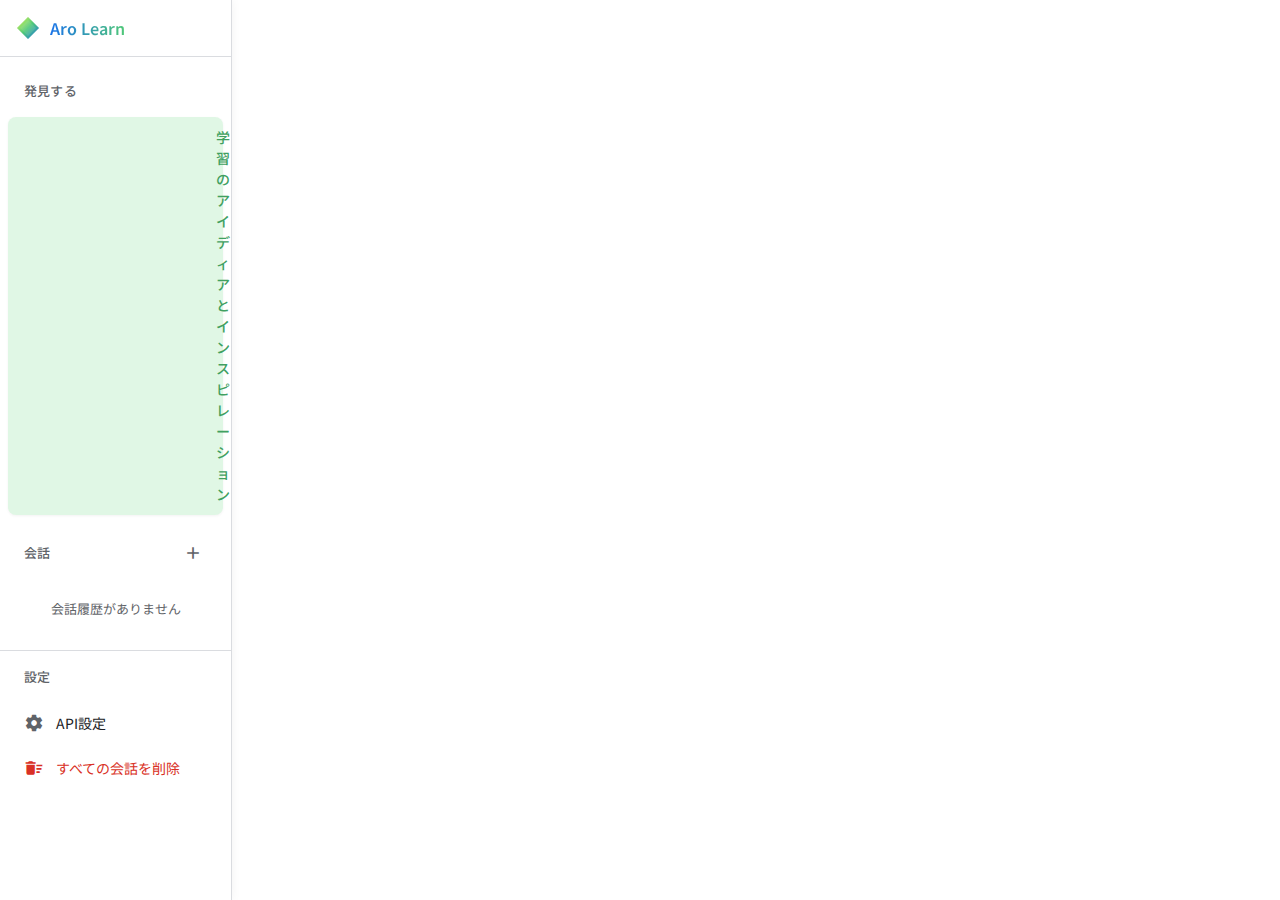
<file: 開発中（現在保留）/Aro Learn/index.html>
<!DOCTYPE html>
<html lang="ja">
<head>
    <meta charset="UTF-8">
    <meta name="viewport" content="width=device-width, initial-scale=1.0">
    <meta name="description" content="Aro Learn - AI学習支援プラットフォーム">
    <title>Aro Learn - AI教育支援プラットフォーム</title>
    <link rel="stylesheet" href="styles/main.css">
    <link href="https://fonts.googleapis.com/css2?family=Noto+Sans+JP:wght@400;500;700&display=swap" rel="stylesheet">
    <link rel="stylesheet" href="https://fonts.googleapis.com/icon?family=Material+Icons">
    <link rel="icon" type="image/svg+xml" href="images/favicon.svg">
    <!-- ES Module対応 -->
    <script type="module" src="js/main.js"></script>
</head>
<body class="loaded">
    <div class="app-container">
        <!-- サイドバー -->
        <aside class="sidebar" aria-label="サイドナビゲーション">
            <div class="logo-container">
                <a href="/" class="logo" aria-label="Aro Learn ホーム">
                    <img src="images/aro-learn-logo.svg" alt="Aro Learn" class="logo-icon" width="24" height="24">
                    <span class="logo-text">Aro Learn</span>
                </a>
            </div>
            <nav class="nav-menu">
                <div class="nav-section">
                    <h3 class="nav-title">
                        <span>発見する</span>
                    </h3>
                    <div class="nav-item active" tabindex="0" role="button">
                        <span class="material-icons">lightbulb</span>
                        <span>学習のアイディアとインスピレーション</span>
                    </div>
                </div>
                <div class="nav-section">
                    <h3 class="nav-title">
                        <span>会話</span>
                        <button class="new-chat-btn" aria-label="新しい会話" title="新しい会話">
                            <span class="material-icons">add</span>
                        </button>
                    </h3>
                    <!-- 会話履歴リスト -->
                    <div class="conversation-list" id="conversation-list">
                        <!-- ここに会話リストが表示されます -->
                        <div class="empty-conversation-state">
                            <span>会話履歴がありません</span>
                        </div>
                    </div>
                </div>
                <div class="nav-section settings-section">
                    <h3 class="nav-title">
                        <span>設定</span>
                    </h3>
                    <div class="nav-item" id="api-key-settings" tabindex="0" role="button">
                        <span class="material-icons">settings</span>
                        <span>API設定</span>
                    </div>
                    <div class="nav-item" id="clear-conversations" tabindex="0" role="button">
                        <span class="material-icons">delete_sweep</span>
                        <span>すべての会話を削除</span>
                    </div>
                </div>
            </nav>
        </aside>

        <!-- 会話メニューのコンテキストメニュー -->
        <div class="context-menu" id="conversation-context-menu">
            <div class="context-menu-item" id="rename-conversation">
                <span class="material-icons">edit</span>
                <span>会話名を変更</span>
            </div>
            <div class="context-menu-item delete-item" id="delete-conversation">
                <span class="material-icons">delete</span>
                <span>会話を削除</span>
            </div>
        </div>

        <!-- 会話名変更モーダル -->
        <div id="rename-modal" class="modal">
            <div class="modal-content">
                <div class="modal-header">
                    <h2>会話名の変更</h2>
                    <button class="close-modal" aria-label="閉じる">&times;</button>
                </div>
                <div class="modal-body">
                    <div class="form-group">
                        <label for="conversation-title-input">会話名</label>
                        <input type="text" id="conversation-title-input" placeholder="会話名を入力">
                    </div>
                    <div class="modal-actions">
                        <button id="save-conversation-title" class="btn primary">
                            <span class="material-icons">save</span>
                            <span>保存</span>
                        </button>
                        <button class="btn secondary close-modal">
                            <span>キャンセル</span>
                        </button>
                    </div>
                </div>
            </div>
        </div>

        <!-- メインコンテンツ -->
        <main class="main-content" aria-label="メインコンテンツ">
            <header class="main-header">
                <h1>こんにちは。今日は何を学びますか？</h1>
            </header>
            
            <div class="learning-cards">
                <div class="card" tabindex="0" role="button" aria-label="誕生日カードの書き方を教えてもらう">
                    <div class="card-image">
                        <img src="assets/writing.jpg" alt="誕生日カードを書く手" loading="lazy">
                    </div>
                    <div class="card-title">
                        誕生日カードの書き方を教えてもらう
                    </div>
                </div>

                <div class="card" tabindex="0" role="button" aria-label="あなたが気に入る新しい本を見つける">
                    <div class="card-image">
                        <img src="assets/books.jpg" alt="本棚の本" loading="lazy">
                    </div>
                    <div class="card-title">
                        あなたが気に入る新しい本を見つける
                    </div>
                </div>

                <div class="card" tabindex="0" role="button" aria-label="体幹を鍛える">
                    <div class="card-image">
                        <img src="assets/exercise.jpg" alt="運動の様子" loading="lazy">
                    </div>
                    <div class="card-title">
                        体幹を鍛える
                    </div>
                </div>
            </div>
            
            <!-- チャットメッセージが表示される領域 -->
            <div class="chat-messages"></div>
            
            <div class="chat-section">
                <div class="chat-status">
                    Aro Learn は間違る可能性があります。
                </div>
                <form class="message-input" action="#" method="post">
                    <input type="text" placeholder="Aro Learn へメッセージを送る" aria-label="メッセージを入力">
                    <div class="input-actions">
                        <button type="button" class="plus-button" aria-label="ファイルを添付">
                            <span class="material-icons" aria-hidden="true">add</span>
                        </button>
                        <button type="button" class="voice-button" aria-label="音声入力">
                            <span class="material-icons" aria-hidden="true">mic</span>
                        </button>
                    </div>
                </form>
            </div>
            
            <!-- API Key設定モーダル -->
            <div id="api-key-modal" class="modal">
                <div class="modal-content">
                    <div class="modal-header">
                        <h2><span class="material-icons">settings</span> AI モデル設定</h2>
                        <button class="close-modal" aria-label="閉じる">&times;</button>
                    </div>
                    <div class="modal-body">
                        <p>現在使用中のモデル: <span id="current-model-display">Gemini 2.0 Flash</span></p>
                        
                        <div class="form-group">
                            <label for="model-selector">使用するモデルを選択</label>
                            <select id="model-selector" class="form-control">
                                <!-- JSで動的にモデルリストが追加されます -->
                            </select>
                        </div>
                        
                        <div class="form-group">
                            <label for="gemini-api-key-input">Gemini API Key</label>
                            <input type="password" id="gemini-api-key-input" placeholder="Gemini API Keyを入力" autocomplete="off">
                            <small>Geminiモデルを使用する場合に必要です</small>
                        </div>
                        
                        <div class="form-group">
                            <label for="openrouter-api-key-input">OpenRouter API Key</label>
                            <input type="password" id="openrouter-api-key-input" placeholder="OpenRouter API Keyを入力" autocomplete="off">
                            <small>OpenRouterモデルを使用する場合に必要です</small>
                        </div>
                        
                        <div class="modal-actions">
                            <button id="save-api-key" class="btn primary">
                                <span class="material-icons">save</span>
                                <span>保存して適用</span>
                            </button>
                            <button class="btn secondary close-modal">
                                <span>キャンセル</span>
                            </button>
                        </div>
                    </div>
                </div>
            </div>

            <!-- 会話削除確認ダイアログ -->
            <div id="clear-confirmation" class="confirmation-dialog">
                <div class="confirmation-content">
                    <div class="confirmation-header">
                        <span class="material-icons">warning</span>
                        会話履歴の削除
                    </div>
                    <div class="confirmation-message">
                        すべての会話履歴を削除します。この操作は元に戻せません。本当に削除しますか？
                    </div>
                    <div class="confirmation-buttons">
                        <button class="btn secondary close-confirmation">キャンセル</button>
                        <button id="confirm-clear" class="danger-btn">
                            <span class="material-icons">delete_forever</span>
                            すべて削除
                        </button>
                    </div>
                </div>
            </div>
        </main>
    </div>
</body>
</html>
</file>
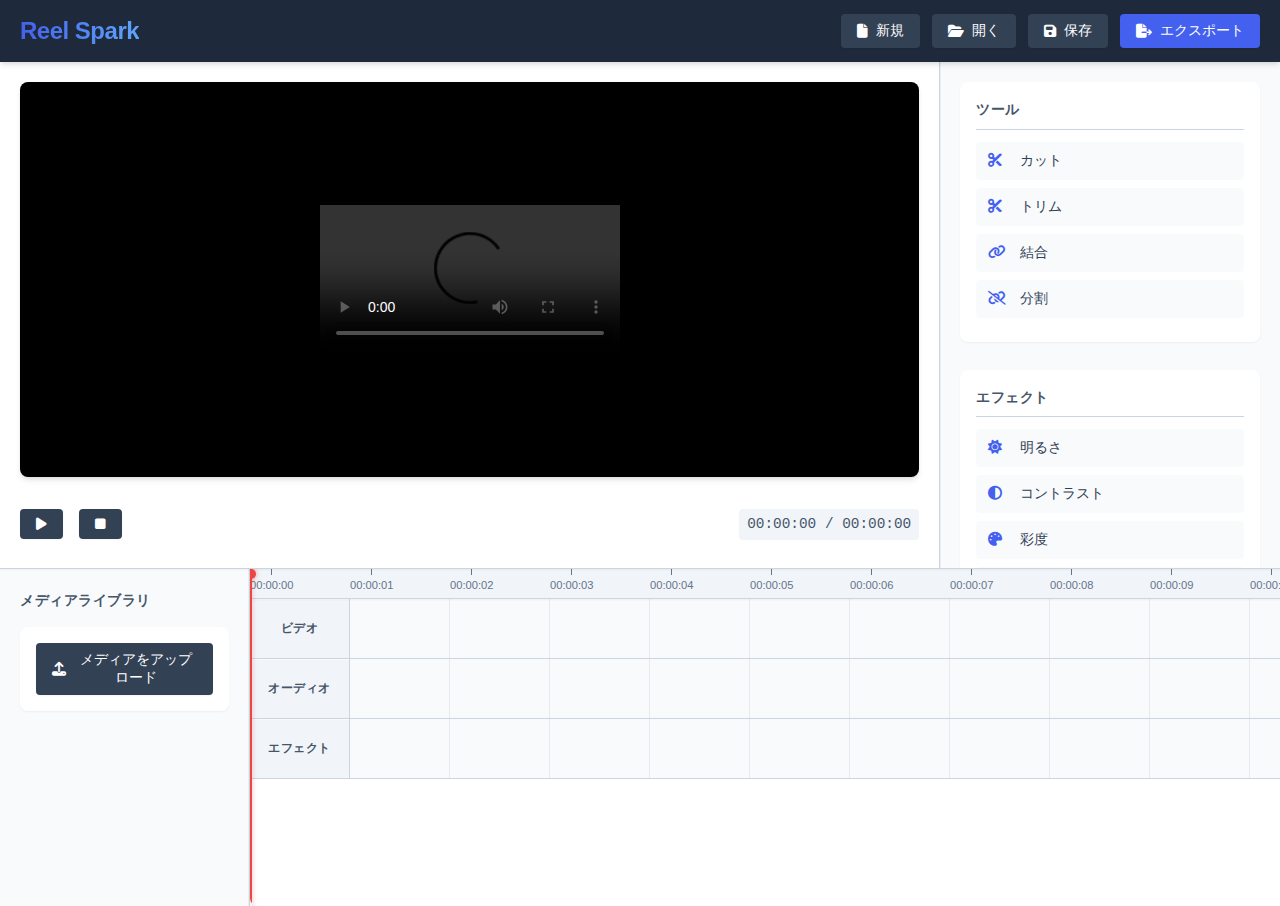
<file: 開発中（現在保留）/Reel Spark/index.html>
<!DOCTYPE html>
<html lang="ja">
<head>
    <meta charset="UTF-8">
    <meta name="viewport" content="width=device-width, initial-scale=1.0">
    <title>Reel Spark - 動画編集ソフト</title>
    <link rel="stylesheet" href="css/styles.css">
    <link rel="stylesheet" href="https://cdnjs.cloudflare.com/ajax/libs/font-awesome/6.4.0/css/all.min.css">
</head>
<body>
    <header>
        <div class="logo">
            <h1>Reel Spark</h1>
        </div>
        <div class="controls">
            <button id="newProject" class="btn"><i class="fas fa-file"></i> 新規</button>
            <button id="openProject" class="btn"><i class="fas fa-folder-open"></i> 開く</button>
            <button id="saveProject" class="btn"><i class="fas fa-save"></i> 保存</button>
            <button id="exportVideo" class="btn primary"><i class="fas fa-file-export"></i> エクスポート</button>
        </div>
    </header>

    <main>
        <div class="editor-container">
            <div class="preview-panel">
                <div class="video-container">
                    <video id="preview" controls></video>
                </div>
                <div class="preview-controls">
                    <button id="playPause" class="btn"><i class="fas fa-play"></i></button>
                    <button id="stop" class="btn"><i class="fas fa-stop"></i></button>
                    <div class="time-display">00:00:00 / 00:00:00</div>
                </div>
            </div>

            <div class="tools-panel">
                <div class="tools-section">
                    <h3>ツール</h3>
                    <button id="cutTool" class="tool-btn"><i class="fas fa-cut"></i> カット</button>
                    <button id="trimTool" class="tool-btn"><i class="fas fa-scissors"></i> トリム</button>
                    <button id="mergeTool" class="tool-btn"><i class="fas fa-link"></i> 結合</button>
                    <button id="splitTool" class="tool-btn"><i class="fas fa-unlink"></i> 分割</button>
                </div>
                
                <div class="tools-section">
                    <h3>エフェクト</h3>
                    <button id="brightnessEffect" class="tool-btn"><i class="fas fa-sun"></i> 明るさ</button>
                    <button id="contrastEffect" class="tool-btn"><i class="fas fa-adjust"></i> コントラスト</button>
                    <button id="saturationEffect" class="tool-btn"><i class="fas fa-palette"></i> 彩度</button>
                    <button id="blurEffect" class="tool-btn"><i class="fas fa-brush"></i> ぼかし</button>
                </div>
                
                <div class="tools-section">
                    <h3>フィルター</h3>
                    <button id="grayscaleFilter" class="tool-btn"><i class="fas fa-film"></i> グレースケール</button>
                    <button id="sepiaFilter" class="tool-btn"><i class="fas fa-image"></i> セピア</button>
                    <button id="invertFilter" class="tool-btn"><i class="fas fa-exchange-alt"></i> 反転</button>
                    <button id="vintageFilter" class="tool-btn"><i class="fas fa-camera-retro"></i> ビンテージ</button>
                </div>
            </div>
        </div>

        <div class="timeline-container">
            <div class="media-library">
                <h3>メディアライブラリ</h3>
                <div class="upload-area">
                    <input type="file" id="uploadMedia" accept="video/*,audio/*,image/*" multiple hidden>
                    <button id="uploadBtn" class="btn"><i class="fas fa-upload"></i> メディアをアップロード</button>
                </div>
                <div id="mediaList" class="media-list"></div>
            </div>
            
            <div class="timeline">
                <div class="timeline-header">
                    <div class="time-markers"></div>
                </div>
                <div class="tracks-container">
                    <div class="track" data-track="video">
                        <div class="track-label">ビデオ</div>
                        <div class="track-content" id="videoTrack"></div>
                    </div>
                    <div class="track" data-track="audio">
                        <div class="track-label">オーディオ</div>
                        <div class="track-content" id="audioTrack"></div>
                    </div>
                    <div class="track" data-track="effects">
                        <div class="track-label">エフェクト</div>
                        <div class="track-content" id="effectsTrack"></div>
                    </div>
                </div>
                <div class="timeline-playhead"></div>
            </div>
        </div>
    </main>

    <div id="effectsModal" class="modal">
        <div class="modal-content">
            <span class="close">&times;</span>
            <h2>エフェクト設定</h2>
            <div class="effect-controls">
                <!-- Dynamic content will be added here -->
            </div>
            <div class="modal-buttons">
                <button id="applyEffect" class="btn primary">適用</button>
                <button id="cancelEffect" class="btn">キャンセル</button>
            </div>
        </div>
    </div>

    <div id="exportModal" class="modal">
        <div class="modal-content">
            <span class="close">&times;</span>
            <h2>動画をエクスポート</h2>
            <div class="export-options">
                <div class="form-group">
                    <label for="exportFormat">フォーマット:</label>
                    <select id="exportFormat">
                        <option value="mp4">MP4</option>
                        <option value="webm">WebM</option>
                        <option value="gif">GIF</option>
                    </select>
                </div>
                <div class="form-group">
                    <label for="exportQuality">品質:</label>
                    <select id="exportQuality">
                        <option value="high">高品質</option>
                        <option value="medium">中品質</option>
                        <option value="low">低品質</option>
                    </select>
                </div>
                <div class="form-group">
                    <label for="exportResolution">解像度:</label>
                    <select id="exportResolution">
                        <option value="original">オリジナル</option>
                        <option value="1080p">1080p</option>
                        <option value="720p">720p</option>
                        <option value="480p">480p</option>
                    </select>
                </div>
            </div>
            <div class="modal-buttons">
                <button id="startExport" class="btn primary">エクスポート開始</button>
                <button id="cancelExport" class="btn">キャンセル</button>
            </div>
        </div>
    </div>

    <script src="js/app.js" type="module"></script>
</body>
</html>
</file>
<file: 開発中（現在保留）/Aro Learn/styles/main.css>
:root {
    --primary-color: #50c878;
    --primary-dark: #40a060;
    --primary-light: #e0f7e5;
    --gradient-start: #e8ff56;
    --gradient-mid: #50c878;
    --gradient-end: #1a73e8;
    --background-color: #ffffff;
    --sidebar-color: #ffffff;
    --text-color: #202124;
    --text-secondary: #5f6368;
    --border-color: #dadce0;
    --card-shadow: 0 1px 2px 0 rgba(60, 64, 67, 0.3), 0 1px 3px 1px rgba(60, 64, 67, 0.15);
    --card-hover-shadow: 0 1px 3px 0 rgba(60, 64, 67, 0.3), 0 4px 8px 3px rgba(60, 64, 67, 0.15);
    --animation-timing: cubic-bezier(0.4, 0, 0.2, 1);
    --danger-color: #d93025;
    --danger-hover: #b3261a;
    --settings-item-bg: #f8f9fa;
    --highlight-bg: rgba(80, 200, 120, 0.1);
}

* {
    margin: 0;
    padding: 0;
    box-sizing: border-box;
    -webkit-font-smoothing: antialiased;
    -moz-osx-font-smoothing: grayscale;
}

body {
    font-family: 'Noto Sans JP', -apple-system, BlinkMacSystemFont, "Segoe UI", Roboto, Oxygen-Sans, Ubuntu, Cantarell, "Helvetica Neue", sans-serif;
    background-color: var(--background-color);
    color: var(--text-color);
    line-height: 1.5;
    height: 100vh;
    overflow: hidden;
    opacity: 0.1;
    transition: opacity 0.5s var(--animation-timing);
}

body.loaded {
    opacity: 1;
}

/* 追加: スクロール時のエフェクト */
body.scrolled .main-header {
    box-shadow: 0 1px 2px rgba(0, 0, 0, 0.1);
    z-index: 10;
}

.app-container {
    display: grid;
    grid-template-columns: 232px 1fr;
    height: 100vh;
}

/* サイドバー スタイル */
.sidebar {
    background-color: var(--sidebar-color);
    border-right: 1px solid var(--border-color);
    padding: 0;
    overflow-y: auto;
    height: 100vh;
    z-index: 10;
    box-shadow: 0 0 10px rgba(0, 0, 0, 0.05);
}

.logo-container {
    padding: 16px;
    border-bottom: 1px solid var(--border-color);
}

.logo {
    display: flex;
    align-items: center;
    font-size: 16px;
    font-weight: 500;
    color: var(--text-color);
    text-decoration: none;
}

.logo-icon {
    width: 24px;
    height: 24px;
    margin-right: 10px;
}

.logo-text {
    background: linear-gradient(270deg, var(--gradient-start), var(--gradient-mid), var(--gradient-end));
    background-size: 200% 200%;
    animation: gradientShift 6s ease infinite;
    -webkit-background-clip: text;
    background-clip: text;
    color: transparent;
    font-weight: 600;
}

@keyframes gradientShift {
    0% {
        background-position: 0% 50%;
    }
    50% {
        background-position: 100% 50%;
    }
    100% {
        background-position: 0% 50%;
    }
}

.nav-section {
    margin: 16px 0;
    padding: 0 8px;
}

.nav-title {
    font-size: 13px;
    color: var(--text-secondary);
    padding: 8px 16px;
    font-weight: 500;
    margin-bottom: 8px;
    display: flex;
    justify-content: space-between;
    align-items: center;
    letter-spacing: 0.2px;
}

.new-chat-btn {
    background: none;
    border: none;
    color: var(--text-secondary);
    width: 28px;
    height: 28px;
    display: flex;
    align-items: center;
    justify-content: center;
    border-radius: 50%;
    cursor: pointer;
    transition: all 0.2s var(--animation-timing);
}

.new-chat-btn:hover {
    background-color: var(--primary-light);
    color: var(--primary-color);
    transform: scale(1.1);
}

.new-chat-btn:active {
    transform: scale(0.95);
}

.new-chat-btn .material-icons {
    font-size: 20px;
}

.conversation-list {
    margin-top: 4px;
    max-height: 40vh;
    overflow-y: auto;
}

.conversation-item {
    padding: 8px 16px 8px 16px;
    cursor: pointer;
    font-size: 14px;
    color: var(--text-color);
    border-radius: 0 20px 20px 0;
    margin-right: 8px;
    transition: background-color 0.15s var(--animation-timing);
    position: relative;
    overflow: hidden;
    user-select: none;
    display: flex;
    align-items: center;
    white-space: nowrap;
    text-overflow: ellipsis;
}

.conversation-item:hover {
    background-color: rgba(0, 0, 0, 0.04);
}

.conversation-item.active {
    background-color: var(--primary-light);
    color: var(--primary-color);
    font-weight: 500;
}

.conversation-icon {
    margin-right: 10px;
    display: flex;
    align-items: center;
    justify-content: center;
}

.conversation-icon .material-icons {
    font-size: 18px;
    color: var(--text-secondary);
}

.conversation-item.active .conversation-icon .material-icons {
    color: var(--primary-color);
}

.conversation-title {
    flex-grow: 1;
    overflow: hidden;
    text-overflow: ellipsis;
}

.conversation-menu {
    visibility: hidden;
    opacity: 0;
    width: 24px;
    height: 24px;
    display: flex;
    align-items: center;
    justify-content: center;
    border-radius: 50%;
    transition: background-color 0.2s var(--animation-timing), 
                visibility 0.2s var(--animation-timing),
                opacity 0.2s var(--animation-timing);
}

.conversation-item:hover .conversation-menu,
.conversation-menu:focus {
    visibility: visible;
    opacity: 1;
}

.conversation-menu:hover {
    background-color: rgba(0, 0, 0, 0.05);
}

.conversation-menu .material-icons {
    font-size: 16px;
}

/* コンテキストメニュー */
.context-menu {
    position: fixed;
    z-index: 100;
    background-color: white;
    border-radius: 8px;
    box-shadow: 0 2px 10px rgba(0, 0, 0, 0.2);
    min-width: 180px;
    display: none;
    overflow: hidden;
    animation: scaleIn 0.1s var(--animation-timing);
}

.context-menu.visible {
    display: block;
}

.context-menu-item {
    padding: 10px 16px;
    cursor: pointer;
    font-size: 14px;
    display: flex;
    align-items: center;
    transition: background-color 0.15s var(--animation-timing);
}

.context-menu-item:hover {
    background-color: rgba(0, 0, 0, 0.05);
}

.context-menu-item .material-icons {
    font-size: 18px;
    margin-right: 10px;
}

.context-menu-item.delete-item {
    color: #d93025;
}

/* 会話が空の状態 */
.empty-conversation-state {
    padding: 16px;
    text-align: center;
    color: var(--text-secondary);
    font-size: 13px;
}

/* 確認ダイアログのスタイル */
.confirmation-dialog {
    position: fixed;
    top: 0;
    left: 0;
    width: 100%;
    height: 100%;
    background-color: rgba(0, 0, 0, 0.5);
    z-index: 200;
    display: flex;
    justify-content: center;
    align-items: center;
    opacity: 0;
    visibility: hidden;
    transition: opacity 0.3s, visibility 0.3s;
    backdrop-filter: blur(2px);
}

.confirmation-dialog.visible {
    opacity: 1;
    visibility: visible;
}

.confirmation-content {
    background-color: white;
    border-radius: 16px;
    width: 90%;
    max-width: 400px;
    box-shadow: 0 4px 20px rgba(0, 0, 0, 0.15);
    overflow: hidden;
    transform: scale(0.95);
    animation: scaleIn 0.2s var(--animation-timing) forwards;
    border: 1px solid rgba(0, 0, 0, 0.08);
}

.confirmation-header {
    padding: 20px 24px;
    font-weight: 500;
    border-bottom: 1px solid var(--border-color);
    color: var(--danger-color);
    background-color: rgba(217, 48, 37, 0.05);
    display: flex;
    align-items: center;
}

.confirmation-header .material-icons {
    vertical-align: middle;
    margin-right: 8px;
    font-size: 22px;
}

.confirmation-message {
    padding: 24px;
    font-size: 14px;
    line-height: 1.6;
    color: var(--text-color);
}

.confirmation-buttons {
    display: flex;
    justify-content: flex-end;
    padding: 16px 24px;
    gap: 12px;
    border-top: 1px solid var(--border-color);
    background-color: #f9f9f9;
}

.confirmation-buttons .btn {
    font-size: 13px;
}

/* 危険な操作のボタン */
.danger-btn {
    background-color: var(--danger-color);
    color: white;
    padding: 10px 18px;
    border-radius: 8px;
    font-size: 14px;
    font-weight: 500;
    border: none;
    cursor: pointer;
    transition: all 0.2s var(--animation-timing);
}

.danger-btn:hover {
    background-color: var(--danger-hover);
    box-shadow: 0 2px 5px rgba(0, 0, 0, 0.2);
}

.danger-btn:active {
    transform: translateY(1px);
    box-shadow: none;
}

/* メインコンテンツ スタイル */
.main-content {
    padding: 12px 24px 24px;
    overflow-y: auto;
    background-color: var(--background-color);
    height: 100vh;
    display: flex;
    flex-direction: column;
}

.main-header {
    margin-bottom: 32px;
    text-align: center;
    padding-top: 28px;
}

.main-header h1 {
    font-size: 22px;
    font-weight: 400;
    color: var(--text-color);
    opacity: 0;
    transform: translateY(-10px);
    animation: fadeInDown 0.5s var(--animation-timing) forwards;
    animation-delay: 0.3s;
    letter-spacing: 0.2px;
}

@keyframes fadeInDown {
    to {
        opacity: 1;
        transform: translateY(0);
    }
}

/* 学習カード（中央の大きなカード）のスタイル */
.learning-cards {
    display: grid;
    grid-template-columns: repeat(auto-fit, minmax(300px, 1fr));
    gap: 20px;
    padding: 20px;
    margin-top: 20px;
    max-width: 1200px;
    margin-left: auto;
    margin-right: auto;
    z-index: 1;
    position: relative;
}

.card {
    background-color: var(--background-color);
    border-radius: 12px;
    overflow: hidden;
    box-shadow: var(--card-shadow);
    transition: all 0.3s var(--animation-timing);
    cursor: pointer;
    opacity: 0;
    transform: translateY(20px);
    user-select: none;
    position: relative;
    min-height: 220px;
    display: flex;
    flex-direction: column;
}

.card.animated {
    opacity: 1;
    transform: translateY(0);
}

.card:hover {
    box-shadow: var(--card-hover-shadow);
    transform: translateY(-2px);
}

.card-image {
    height: 160px;
    overflow: hidden;
    position: relative;
    background-color: #f5f5f5;
}

.card-image img {
    width: 100%;
    height: 100%;
    object-fit: cover;
    transition: transform 0.5s var(--animation-timing);
    will-change: transform;
    transform-origin: center;
    object-position: center;
}

.card:hover .card-image img {
    transform: scale(1.05);
}

.card-image::after {
    content: '';
    position: absolute;
    top: 0;
    left: 0;
    right: 0;
    bottom: 0;
    background: linear-gradient(to top, rgba(0, 0, 0, 0.3) 0%, rgba(0, 0, 0, 0) 50%);
    pointer-events: none;
    transition: opacity 0.3s var(--animation-timing);
}

.card:hover .card-image::after {
    opacity: 0.7;
}

.card-title {
    padding: 16px;
    color: var(--text-color);
    font-size: 16px;
    font-weight: 500;
    line-height: 1.4;
    flex-grow: 1;
    display: flex;
    align-items: center;
    transition: color 0.3s var(--animation-timing);
}

.card.selected {
    outline: 2px solid var(--primary-color);
}

/* チャットセクション */
.chat-section {
    margin-top: auto;
    padding-top: 24px;
    padding-bottom: 24px;
    opacity: 0;
    transform: translateY(20px);
    animation: fadeInUp 0.6s var(--animation-timing) forwards;
    animation-delay: 0.6s;
}

@keyframes fadeInUp {
    to {
        opacity: 1;
        transform: translateY(0);
    }
}

.chat-status {
    text-align: center;
    color: var(--text-secondary);
    font-size: 13px;
    margin-bottom: 20px;
    letter-spacing: 0.1px;
}

.message-input {
    display: flex;
    align-items: center;
    background-color: white;
    border-radius: 24px;
    padding: 4px 4px 4px 16px;
    box-shadow: 0 1px 2px rgba(0, 0, 0, 0.16), 0 1px 0 rgba(0, 0, 0, 0.08);
    max-width: 542px;
    margin: 0 auto;
    transition: box-shadow 0.25s var(--animation-timing), transform 0.25s var(--animation-timing);
    border: 1px solid rgba(0, 0, 0, 0.1);
}

.message-input.focused {
    box-shadow: 0 1px 6px rgba(32, 33, 36, 0.28);
    border-color: transparent;
    transform: translateY(-1px);
}

.message-input input {
    flex: 1;
    border: none;
    padding: 10px 8px;
    font-size: 14px;
    color: var(--text-color);
    outline: none;
    min-height: 24px;
}

.message-input input::placeholder {
    color: #5f6368;
    opacity: 1;
}

.input-actions {
    display: flex;
    align-items: center;
    margin-left: 4px;
}

.plus-button,
.voice-button {
    background: none;
    border: none;
    cursor: pointer;
    color: #5f6368;
    border-radius: 50%;
    width: 40px;
    height: 40px;
    display: flex;
    align-items: center;
    justify-content: center;
    transition: background-color 0.15s var(--animation-timing), color 0.15s var(--animation-timing);
    position: relative;
    overflow: hidden;
}

.plus-button:hover,
.voice-button:hover {
    background-color: rgba(60, 64, 67, 0.08);
    color: var(--primary-color);
}

.plus-button:active,
.voice-button:active {
    background-color: rgba(60, 64, 67, 0.12);
}

.material-icons {
    font-size: 20px;
    transition: transform 0.2s var(--animation-timing);
    user-select: none;
}

.voice-button.recording {
    color: #eb4c3d;
    animation: pulse 1.5s infinite;
}

@keyframes pulse {
    0% { opacity: 1; }
    50% { opacity: 0.6; }
    100% { opacity: 1; }
}

/* リップル効果 */
.ripple {
    position: absolute;
    background-color: rgba(0, 0, 0, 0.1);
    border-radius: 50%;
    transform: scale(0);
    animation: ripple 0.6s var(--animation-timing);
    pointer-events: none;
}

@keyframes ripple {
    to {
        transform: scale(4);
        opacity: 0;
    }
}

/* Googleスタイルのスクロールバー */
::-webkit-scrollbar {
    width: 8px;
    height: 8px;
}

::-webkit-scrollbar-track {
    background: transparent;
}

::-webkit-scrollbar-thumb {
    background: rgba(0, 0, 0, 0.2);
    border-radius: 4px;
}

::-webkit-scrollbar-thumb:hover {
    background: rgba(0, 0, 0, 0.3);
}

/* レスポンシブデザイン */
@media (max-width: 768px) {
    .app-container {
        grid-template-columns: 1fr;
    }

    .sidebar {
        display: none;
    }
    
    .main-content {
        padding: 16px;
    }
    
    .learning-cards {
        grid-template-columns: 1fr;
        gap: 16px;
        padding: 0 12px;
    }

    .card-image {
        padding-top: 56.25%; /* 16:9のアスペクト比（モバイル向け） */
    }

    .card-title {
        padding: 16px;
        font-size: 14px;
    }
}

@media (min-width: 769px) and (max-width: 1024px) {
    .learning-cards {
        grid-template-columns: repeat(2, 1fr);
    }
}

@media (min-width: 1025px) {
    .learning-cards {
        grid-template-columns: repeat(3, 1fr);
    }
}

/* ハイコントラストモード対応 */
@media (forced-colors: active) {
    .card,
    .message-input,
    .plus-button,
    .voice-button {
      border: 1px solid;
    }
    
    .logo-icon {
      forced-color-adjust: none;
    }
}

/* レチナディスプレイ対応 */
@media (-webkit-min-device-pixel-ratio: 2), (min-resolution: 192dpi) {
    .card,
    .message-input {
        border-width: 0.5px;
    }
}

/* チャットメッセージのスタイル */
.chat-messages {
    display: flex;
    flex-direction: column;
    gap: 16px;
    padding: 12px 16px;
    margin: 0 auto 20px;
    max-width: 728px;
    width: 100%;
}

.chat-message {
    display: flex;
    align-items: flex-start;
    padding: 12px 16px;
    border-radius: 12px;
    max-width: 85%;
    animation: fadeIn 0.3s var(--animation-timing);
}

@keyframes fadeIn {
    from { opacity: 0; transform: translateY(8px); }
    to { opacity: 1; transform: translateY(0); }
}

.user-message {
    align-self: flex-end;
    background-color: var(--primary-light);
    margin-left: auto;
}

.model-message {
    background-color: #f1f3f4;
    margin-right: auto;
}

.error-message {
    background-color: #fdeded;
    color: #b71c1c;
    margin-right: auto;
}

.message-icon {
    margin-right: 12px;
    width: 24px;
    height: 24px;
    display: flex;
    align-items: center;
    justify-content: center;
    flex-shrink: 0;
}

.message-icon .material-icons {
    font-size: 20px;
    color: #5f6368;
}

.user-message .message-icon .material-icons {
    color: var(--primary-color);
}

.error-message .message-icon .material-icons {
    color: #b71c1c;
}

.message-content {
    font-size: 14px;
    line-height: 1.5;
    word-break: break-word;
}

.message-content code {
    font-family: 'SFMono-Regular', Consolas, 'Liberation Mono', Menlo, monospace;
    background-color: rgba(0, 0, 0, 0.04);
    padding: 2px 4px;
    border-radius: 3px;
    font-size: 85%;
}

.message-content pre {
    background-color: rgba(0, 0, 0, 0.04);
    padding: 12px;
    border-radius: 6px;
    overflow-x: auto;
    margin: 8px 0;
}

.message-content pre code {
    background-color: transparent;
    padding: 0;
    white-space: pre;
    font-size: 90%;
}

.message-image {
    max-width: 100%;
    border-radius: 8px;
    margin-top: 8px;
    max-height: 300px;
    object-fit: cover;
}

/* 入力中インジケーター */
.typing-indicator {
    padding: 12px 16px;
}

.typing-dots {
    display: flex;
    align-items: center;
    gap: 4px;
}

.typing-dots span {
    width: 8px;
    height: 8px;
    background-color: #dadce0;
    border-radius: 50%;
    display: inline-block;
    animation: typingDot 1.4s infinite ease-in-out both;
}

.typing-dots span:nth-child(1) {
    animation-delay: 0s;
}

.typing-dots span:nth-child(2) {
    animation-delay: 0.2s;
}

.typing-dots span:nth-child(3) {
    animation-delay: 0.4s;
}

@keyframes typingDot {
    0%, 80%, 100% { transform: scale(0.6); opacity: 0.6; }
    40% { transform: scale(1); opacity: 1; }
}

/* モーダルのスタイル */
.modal {
    display: none;
    position: fixed;
    top: 0;
    left: 0;
    width: 100%;
    height: 100%;
    background-color: rgba(0, 0, 0, 0.5);
    z-index: 100;
    justify-content: center;
    align-items: center;
    backdrop-filter: blur(2px);
}

.modal.visible {
    display: flex;
    animation: fadeIn 0.3s var(--animation-timing);
}

.modal-content {
    background-color: white;
    border-radius: 16px;
    box-shadow: 0 4px 20px rgba(0, 0, 0, 0.15);
    width: 90%;
    max-width: 480px;
    overflow: hidden;
    transform: scale(0.95);
    animation: scaleIn 0.2s var(--animation-timing) forwards;
    border: 1px solid rgba(0, 0, 0, 0.08);
}

.modal-header {
    padding: 20px 24px;
    border-bottom: 1px solid var(--border-color);
    display: flex;
    justify-content: space-between;
    align-items: center;
    background-color: #f9f9f9;
}

.modal-header h2 {
    font-size: 18px;
    font-weight: 500;
    margin: 0;
    color: var(--text-color);
}

.modal-header h2 .material-icons {
    vertical-align: middle;
    margin-right: 8px;
    font-size: 22px;
}

.close-modal {
    background: none;
    border: none;
    color: #5f6368;
    cursor: pointer;
    padding: 0;
    width: 32px;
    height: 32px;
    display: flex;
    align-items: center;
    justify-content: center;
    border-radius: 50%;
    transition: all 0.2s var(--animation-timing);
    font-size: 24px;
}

.close-modal:hover {
    background-color: rgba(0, 0, 0, 0.05);
    transform: rotate(90deg);
}

.modal-body {
    padding: 24px;
}

.modal-body p {
    margin-bottom: 16px;
    font-size: 14px;
    color: var(--text-secondary);
    line-height: 1.5;
}

.form-group {
    margin-bottom: 20px;
}

.form-group label {
    display: block;
    margin-bottom: 8px;
    font-size: 14px;
    color: var(--text-secondary);
    font-weight: 500;
}

.form-group input {
    width: 100%;
    padding: 12px 16px;
    border: 1px solid var(--border-color);
    border-radius: 8px;
    font-size: 14px;
    background-color: #f9f9fa;
    transition: all 0.2s var(--animation-timing);
}

.form-group input:focus {
    outline: none;
    border-color: var(--primary-color);
    box-shadow: 0 0 0 2px rgba(80, 200, 120, 0.2);
    background-color: white;
}

.modal-actions {
    display: flex;
    justify-content: flex-end;
    gap: 12px;
    margin-top: 24px;
}

/* モーダルのスタイル */
.modal {
    display: none;
    position: fixed;
    top: 0;
    left: 0;
    width: 100%;
    height: 100%;
    background-color: rgba(0, 0, 0, 0.5);
    z-index: 100;
    justify-content: center;
    align-items: center;
    backdrop-filter: blur(2px);
}

.modal.visible {
    display: flex;
    animation: fadeIn 0.3s var(--animation-timing);
}

.modal-content {
    background-color: white;
    border-radius: 12px;
    box-shadow: 0 4px 20px rgba(0, 0, 0, 0.15);
    width: 90%;
    max-width: 480px;
    overflow: hidden;
    transform: scale(0.95);
    animation: scaleIn 0.2s var(--animation-timing) forwards;
}

@keyframes scaleIn {
    to { transform: scale(1); }
}

.modal-header {
    padding: 16px 20px;
    border-bottom: 1px solid var(--border-color);
    display: flex;
    justify-content: space-between;
    align-items: center;
}

.modal-header h2 {
    font-size: 18px;
    font-weight: 500;
    margin: 0;
}

.close-modal {
    background: none;
    border: none;
    font-size: 24px;
    color: #5f6368;
    cursor: pointer;
    padding: 0;
    width: 32px;
    height: 32px;
    display: flex;
    align-items: center;
    justify-content: center;
    border-radius: 50%;
    transition: background-color 0.2s var(--animation-timing);
}

.close-modal:hover {
    background-color: rgba(0, 0, 0, 0.05);
}

.modal-body {
    padding: 20px;
}

.form-group {
    margin-bottom: 16px;
}

.form-group label {
    display: block;
    margin-bottom: 8px;
    font-size: 14px;
    color: #5f6368;
}

.form-group input {
    width: 100%;
    padding: 12px;
    border: 1px solid var(--border-color);
    border-radius: 8px;
    font-size: 14px;
}

.form-group input:focus {
    outline: none;
    border-color: var(--primary-color);
    box-shadow: 0 0 0 2px rgba(80, 200, 120, 0.2);
}

.modal-actions {
    display: flex;
    justify-content: flex-end;
    gap: 12px;
    margin-top: 20px;
}

.btn {
    padding: 10px 18px;
    border-radius: 8px;
    font-size: 14px;
    font-weight: 500;
    border: none;
    cursor: pointer;
    transition: all 0.2s var(--animation-timing);
    display: flex;
    align-items: center;
    justify-content: center;
}

.btn .material-icons {
    font-size: 18px;
    margin-right: 6px;
}

.btn.primary {
    background-color: var(--primary-color);
    color: white;
    box-shadow: 0 1px 2px rgba(0, 0, 0, 0.1);
}

.btn.primary:hover {
    background-color: var(--primary-dark);
    transform: translateY(-1px);
    box-shadow: 0 2px 5px rgba(0, 0, 0, 0.15);
}

.btn.primary:active {
    transform: translateY(0);
    box-shadow: 0 1px 2px rgba(0, 0, 0, 0.1);
}

.btn.secondary {
    background-color: #f1f3f4;
    color: #202124;
}

.btn.secondary:hover {
    background-color: #e8eaed;
}

/* AI発話中のUI状態 */
body.ai-speaking .voice-button {
    color: var(--primary-color);
    animation: pulse 2s infinite;
}

/* 設定セクションアイテム */
.settings-section {
    border-top: 1px solid var(--border-color);
    padding-top: 8px;
    margin-top: auto;
}

#api-key-settings, #clear-conversations {
    margin: 4px 0;
}

#api-key-settings .material-icons {
    color: var(--text-secondary);
}

#clear-conversations {
    color: var(--danger-color);
}

#clear-conversations .material-icons {
    color: var(--danger-color);
}

#clear-conversations:hover {
    background-color: rgba(217, 48, 37, 0.08);
}

#api-key-settings:hover {
    background-color: rgba(0, 0, 0, 0.06);
}

/* ナビゲーションアイテム */
.nav-item {
    padding: 10px 16px;
    cursor: pointer;
    font-size: 14px;
    color: var(--text-color);
    border-radius: 8px;
    margin: 4px 0;
    transition: all 0.2s var(--animation-timing);
    position: relative;
    display: flex;
    align-items: center;
    font-weight: 400;
}

.nav-item .material-icons {
    margin-right: 12px;
    font-size: 20px;
    color: var(--text-secondary);
}

.nav-item:hover {
    background-color: rgba(0, 0, 0, 0.04);
}

.nav-item.active {
    background-color: var(--primary-light);
    color: var(--primary-dark);
    font-weight: 500;
    box-shadow: 0 1px 3px rgba(0, 0, 0, 0.05);
}

.nav-item.active .material-icons {
    color: var(--primary-color);
}

/* モデルセレクター関連のスタイル */
.form-group select {
    width: 100%;
    padding: 12px 16px;
    border: 1px solid var(--border-color);
    border-radius: 8px;
    font-size: 14px;
    background-color: #f9f9fa;
    transition: all 0.2s var(--animation-timing);
    appearance: none;
    background-image: url("data:image/svg+xml,%3Csvg xmlns='http://www.w3.org/2000/svg' height='24' viewBox='0 0 24 24' width='24'%3E%3Cpath d='M7 10l5 5 5-5z' fill='%235f6368'/%3E%3C/svg%3E");
    background-repeat: no-repeat;
    background-position: right 12px center;
}

.form-group select:focus {
    outline: none;
    border-color: var(--primary-color);
    box-shadow: 0 0 0 2px rgba(80, 200, 120, 0.2);
    background-color: white;
}

.form-group select option {
    padding: 8px;
}

.form-group select optgroup {
    font-weight: 600;
    color: var(--text-secondary);
}

.form-group small {
    display: block;
    margin-top: 6px;
    font-size: 12px;
    color: var(--text-secondary);
}

/* 入力フィールドのハイライト */
.form-group input.highlight {
    background-color: var(--highlight-bg);
    border-color: var(--primary-color);
}

/* 現在のモデル表示 */
#current-model-display {
    font-weight: 600;
    color: var(--primary-color);
}

/* モデル切り替えボタン */
#model-switch-button {
    background: none;
    border: none;
    color: var(--primary-color);
    cursor: pointer;
    padding: 6px 12px;
    border-radius: 16px;
    font-size: 13px;
    display: flex;
    align-items: center;
    gap: 4px;
    border: 1px solid var(--primary-color);
    background-color: var(--primary-light);
    transition: all 0.2s var (--animation-timing);
}

#model-switch-button:hover {
    background-color: var(--primary-color);
    color: white;
}

#model-switch-button .material-icons {
    font-size: 16px;
}
</file>
<file: 開発中（現在保留）/Reel Spark/css/styles.css>
/* Reset and base styles */
* {
    margin: 0;
    padding: 0;
    box-sizing: border-box;
}

:root {
    --primary-color: #4361ee;
    --secondary-color: #3bc14a;
    --dark-color: #1e293b;
    --light-color: #f8fafc;
    --danger-color: #ef4444;
    --warning-color: #f59e0b;
    --border-color: #cbd5e1;
    --timeline-height: 200px;
    --bg-color: #f1f5f9;
    --card-bg: #ffffff;
    --shadow-sm: 0 1px 2px 0 rgba(0, 0, 0, 0.05);
    --shadow-md: 0 4px 6px -1px rgba(0, 0, 0, 0.1), 0 2px 4px -1px rgba(0, 0, 0, 0.06);
    --shadow-lg: 0 10px 15px -3px rgba(0, 0, 0, 0.1), 0 4px 6px -2px rgba(0, 0, 0, 0.05);
    --radius-sm: 4px;
    --radius-md: 8px;
    --radius-lg: 12px;
    --font-sans: 'Segoe UI', 'Roboto', 'Helvetica Neue', Arial, sans-serif;
    --transition-fast: 0.15s ease;
    --transition-normal: 0.3s ease;
}

body {
    font-family: var(--font-sans);
    background-color: var(--bg-color);
    color: #334155;
    line-height: 1.6;
    margin: 0;
    padding: 0;
    overflow: hidden;
    height: 100vh;
    transition: background-color var(--transition-normal);
}

/* Header styles */
header {
    background-color: var(--dark-color);
    color: white;
    padding: 0.75rem 1.25rem;
    display: flex;
    justify-content: space-between;
    align-items: center;
    box-shadow: var(--shadow-md);
    z-index: 10;
    position: relative;
}

.logo h1 {
    font-size: 1.5rem;
    font-weight: 700;
    margin: 0;
    background: linear-gradient(90deg, var(--primary-color), #60a5fa);
    -webkit-background-clip: text;
    -webkit-text-fill-color: transparent;
    letter-spacing: -0.5px;
}

.controls {
    display: flex;
    gap: 0.75rem;
}

/* Button styles */
.btn {
    padding: 0.5rem 1rem;
    border: none;
    border-radius: var(--radius-sm);
    background-color: #334155;
    color: white;
    cursor: pointer;
    display: flex;
    align-items: center;
    gap: 0.5rem;
    transition: all var(--transition-fast);
    font-weight: 500;
    font-size: 0.875rem;
    box-shadow: var(--shadow-sm);
    outline: none;
}

.btn:hover {
    background-color: #475569;
    transform: translateY(-1px);
    box-shadow: var(--shadow-md);
}

.btn:active {
    transform: translateY(0);
    box-shadow: var(--shadow-sm);
}

.btn:focus {
    box-shadow: 0 0 0 3px rgba(67, 97, 238, 0.3);
}

.btn.primary {
    background-color: var(--primary-color);
    color: white;
}

.btn.primary:hover {
    background-color: #3b54d3;
}

.btn.primary:focus {
    box-shadow: 0 0 0 3px rgba(67, 97, 238, 0.4);
}

.btn i {
    font-size: 0.875rem;
}

/* Main content area */
main {
    display: flex;
    flex-direction: column;
    height: calc(100vh - 56px);
    overflow: hidden;
}

.editor-container {
    display: flex;
    height: 60%;
    border-bottom: 1px solid var(--border-color);
    background-color: var(--card-bg);
    box-shadow: var(--shadow-sm);
    position: relative;
    z-index: 5;
}

.preview-panel {
    flex: 3;
    padding: 1.25rem;
    display: flex;
    flex-direction: column;
    background-color: var(--card-bg);
}

.video-container {
    flex: 1;
    background-color: #000;
    display: flex;
    justify-content: center;
    align-items: center;
    border-radius: var(--radius-md);
    overflow: hidden;
    box-shadow: var(--shadow-md);
    position: relative;
}

#preview {
    max-width: 100%;
    max-height: 100%;
}

.preview-controls {
    display: flex;
    align-items: center;
    gap: 1rem;
    padding: 1rem 0 0.5rem;
    background-color: var(--card-bg);
    border-radius: var(--radius-md);
    margin-top: 1rem;
}

.time-display {
    margin-left: auto;
    font-family: monospace;
    font-size: 0.9rem;
    background-color: #f1f5f9;
    padding: 0.25rem 0.5rem;
    border-radius: var(--radius-sm);
    color: #475569;
}

.tools-panel {
    flex: 1;
    background-color: #f8fafc;
    padding: 1.25rem;
    border-left: 1px solid var(--border-color);
    overflow-y: auto;
    box-shadow: inset 1px 0 0 rgba(0, 0, 0, 0.05);
}

.tools-section {
    margin-bottom: 1.75rem;
    background-color: var(--card-bg);
    border-radius: var(--radius-md);
    padding: 1rem;
    box-shadow: var(--shadow-sm);
}

.tools-section h3 {
    margin-top: 0;
    margin-bottom: 0.75rem;
    font-size: 0.875rem;
    color: #475569;
    text-transform: uppercase;
    letter-spacing: 0.5px;
    font-weight: 600;
    border-bottom: 1px solid var(--border-color);
    padding-bottom: 0.5rem;
}

.tool-btn {
    display: block;
    width: 100%;
    text-align: left;
    padding: 0.625rem 0.75rem;
    margin-bottom: 0.5rem;
    border: none;
    background-color: #f8fafc;
    border-radius: var(--radius-sm);
    cursor: pointer;
    transition: all var(--transition-fast);
    font-size: 0.875rem;
    color: #334155;
    font-weight: 500;
}

.tool-btn:hover {
    background-color: #f1f5f9;
    transform: translateY(-1px);
    box-shadow: var(--shadow-sm);
}

.tool-btn:active {
    transform: translateY(0);
}

.tool-btn.active {
    background-color: rgba(67, 97, 238, 0.1);
    color: var(--primary-color);
    font-weight: 600;
}

.tool-btn i {
    width: 20px;
    margin-right: 0.5rem;
    color: var(--primary-color);
    font-size: 0.875rem;
}

/* Timeline styles */
.timeline-container {
    display: flex;
    height: 40%;
    background-color: var(--bg-color);
    position: relative;
    z-index: 1;
}

.media-library {
    width: 250px;
    background-color: #f8fafc;
    border-right: 1px solid var(--border-color);
    padding: 1.25rem;
    overflow-y: auto;
    box-shadow: inset -1px 0 0 rgba(0, 0, 0, 0.05);
}

.media-library h3 {
    margin-top: 0;
    margin-bottom: 1rem;
    font-size: 0.875rem;
    color: #475569;
    text-transform: uppercase;
    letter-spacing: 0.5px;
    font-weight: 600;
}

.upload-area {
    margin-bottom: 1.25rem;
    background-color: var(--card-bg);
    border-radius: var(--radius-md);
    padding: 1rem;
    box-shadow: var(--shadow-sm);
}

.upload-area .btn {
    width: 100%;
    justify-content: center;
}

.media-list {
    display: grid;
    grid-template-columns: repeat(auto-fill, minmax(100px, 1fr));
    gap: 0.75rem;
}

.media-item {
    background-color: var(--card-bg);
    border-radius: var(--radius-md);
    overflow: hidden;
    cursor: pointer;
    box-shadow: var(--shadow-sm);
    transition: all var(--transition-fast);
    border: 1px solid var(--border-color);
}

.media-item:hover {
    transform: translateY(-2px) scale(1.02);
    box-shadow: var(--shadow-md);
    border-color: #cbd5e1;
}

.media-thumbnail {
    height: 70px;
    background-color: #1e293b;
    display: flex;
    justify-content: center;
    align-items: center;
    overflow: hidden;
    position: relative;
}

.media-thumbnail::after {
    content: '';
    position: absolute;
    top: 0;
    left: 0;
    right: 0;
    bottom: 0;
    background: linear-gradient(to bottom, rgba(0,0,0,0) 70%, rgba(0,0,0,0.5) 100%);
    pointer-events: none;
}

.media-thumbnail img, 
.media-thumbnail video {
    width: 100%;
    height: 100%;
    object-fit: cover;
}

.media-info {
    padding: 0.5rem;
    font-size: 0.75rem;
    white-space: nowrap;
    overflow: hidden;
    text-overflow: ellipsis;
    background-color: var(--card-bg);
}

.media-name {
    font-weight: 500;
    color: #334155;
    margin-bottom: 2px;
}

.media-duration {
    font-size: 0.7rem;
    color: #64748b;
}

.timeline {
    flex: 1;
    position: relative;
    overflow: hidden;
    background-color: var(--card-bg);
    box-shadow: var(--shadow-sm);
    border-radius: 0 0 0 var(--radius-md);
}

.timeline-header {
    height: 30px;
    border-bottom: 1px solid var(--border-color);
    position: relative;
    background-color: #f1f5f9;
    box-shadow: 0 1px 2px rgba(0, 0, 0, 0.05);
    z-index: 5;
}

.time-markers {
    height: 100%;
    position: relative;
    padding-left: 100px;
    user-select: none;
}

.time-marker {
    position: absolute;
    top: 0;
    height: 100%;
    display: flex;
    flex-direction: column;
    align-items: center;
    font-size: 0.7rem;
    color: #64748b;
    font-weight: 500;
}

.time-marker::before {
    content: '';
    height: 6px;
    width: 1px;
    background-color: #64748b;
    margin-bottom: 2px;
}

.tracks-container {
    position: relative;
    height: calc(100% - 30px);
    overflow-y: auto;
    background-color: var(--card-bg);
}

.track {
    height: 60px;
    display: flex;
    border-bottom: 1px solid var(--border-color);
    background-color: var(--card-bg);
}

.track-label {
    width: 100px;
    padding: 0.5rem;
    background-color: #f1f5f9;
    border-right: 1px solid var(--border-color);
    font-size: 0.75rem;
    display: flex;
    align-items: center;
    justify-content: center;
    font-weight: 600;
    color: #475569;
    text-transform: uppercase;
    letter-spacing: 0.5px;
    box-shadow: inset 0 1px 0 rgba(255, 255, 255, 0.5);
}

.track-content {
    flex: 1;
    position: relative;
    height: 100%;
    background: repeating-linear-gradient(
        to right,
        rgba(241, 245, 249, 0.5),
        rgba(241, 245, 249, 0.5) 99px,
        rgba(203, 213, 225, 0.5) 99px,
        rgba(203, 213, 225, 0.5) 100px
    );
}

.clip {
    position: absolute;
    height: 80%;
    top: 10%;
    background-color: var(--primary-color);
    border-radius: var(--radius-sm);
    cursor: pointer;
    display: flex;
    align-items: center;
    justify-content: center;
    color: white;
    font-size: 0.75rem;
    overflow: hidden;
    user-select: none;
    box-shadow: var(--shadow-sm);
    transition: all var(--transition-fast);
    border: 1px solid rgba(0, 0, 0, 0.1);
    font-weight: 500;
}

.clip:hover {
    transform: translateY(-1px);
    box-shadow: var(--shadow-md);
    filter: brightness(1.05);
}

.clip.selected {
    box-shadow: 0 0 0 2px white, 0 0 0 4px var(--primary-color);
    z-index: 10;
}

.clip.video {
    background: linear-gradient(to right, #4361ee, #3a56d4);
}

.clip.audio {
    background: linear-gradient(to right, #3bc14a, #34ad42);
}

.clip.effect {
    background: linear-gradient(to right, #f59e0b, #d88a09);
    height: 60%;
    top: 20%;
}

.clip.image {
    background: linear-gradient(to right, #8b5cf6, #7c4ddd);
}

.clip-handle {
    position: absolute;
    width: 8px;
    height: 100%;
    top: 0;
    background-color: rgba(0, 0, 0, 0.3);
    cursor: ew-resize;
    transition: background-color var(--transition-fast);
}

.clip-handle:hover {
    background-color: rgba(0, 0, 0, 0.5);
}

.clip-handle.left {
    left: 0;
}

.clip-handle.right {
    right: 0;
}

.timeline-playhead {
    position: absolute;
    top: 0;
    width: 2px;
    height: 100%;
    background-color: #ef4444;
    z-index: 10;
    pointer-events: none;
    box-shadow: 0 0 5px rgba(239, 68, 68, 0.5);
}

.timeline-playhead::after {
    content: '';
    position: absolute;
    top: 0;
    left: -4px;
    width: 10px;
    height: 10px;
    background-color: #ef4444;
    border-radius: 50%;
    box-shadow: 0 0 5px rgba(239, 68, 68, 0.5);
}

/* Modal styles */
.modal {
    display: none;
    position: fixed;
    z-index: 100;
    left: 0;
    top: 0;
    width: 100%;
    height: 100%;
    background-color: rgba(15, 23, 42, 0.75);
    backdrop-filter: blur(4px);
    transition: all var(--transition-normal);
}

.modal-content {
    background-color: var(--card-bg);
    margin: 8% auto;
    padding: 2rem;
    border-radius: var(--radius-lg);
    width: 500px;
    max-width: 90%;
    box-shadow: var(--shadow-lg);
    position: relative;
    transform: translateY(0);
    transition: transform var(--transition-normal);
}

.close {
    position: absolute;
    right: 1.25rem;
    top: 1rem;
    font-size: 1.5rem;
    cursor: pointer;
    color: #64748b;
    transition: color var(--transition-fast);
}

.close:hover {
    color: #ef4444;
}

.modal h2 {
    margin-bottom: 1.5rem;
    color: var(--dark-color);
    font-size: 1.25rem;
    font-weight: 600;
}

.form-group {
    margin-bottom: 1.25rem;
}

.form-group label {
    display: block;
    margin-bottom: 0.5rem;
    font-weight: 500;
    color: #475569;
    font-size: 0.875rem;
}

.form-group select,
.form-group input {
    width: 100%;
    padding: 0.625rem;
    border: 1px solid var(--border-color);
    border-radius: var(--radius-sm);
    background-color: var(--light-color);
    color: #334155;
    font-size: 0.875rem;
    transition: all var(--transition-fast);
}

.form-group select:focus,
.form-group input:focus {
    outline: none;
    border-color: var(--primary-color);
    box-shadow: 0 0 0 3px rgba(67, 97, 238, 0.2);
}

.modal-buttons {
    display: flex;
    justify-content: flex-end;
    gap: 0.75rem;
    margin-top: 2rem;
}

/* Range slider styles */
.slider-container {
    margin-bottom: 1.25rem;
}

.slider-container label {
    display: flex;
    justify-content: space-between;
    margin-bottom: 0.5rem;
    font-weight: 500;
    color: #475569;
    font-size: 0.875rem;
}

.slider-value {
    font-weight: normal;
    background-color: #f1f5f9;
    padding: 0.125rem 0.375rem;
    border-radius: var(--radius-sm);
    color: #475569;
}

input[type="range"] {
    width: 100%;
    height: 6px;
    -webkit-appearance: none;
    background: #e2e8f0;
    outline: none;
    border-radius: 5px;
    margin: 0.5rem 0;
}

input[type="range"]::-webkit-slider-thumb {
    -webkit-appearance: none;
    width: 18px;
    height: 18px;
    border-radius: 50%;
    background: var(--primary-color);
    cursor: pointer;
    box-shadow: 0 1px 3px rgba(0, 0, 0, 0.2);
    transition: all var(--transition-fast);
}

input[type="range"]::-webkit-slider-thumb:hover {
    transform: scale(1.1);
    box-shadow: 0 2px 4px rgba(0, 0, 0, 0.3);
}

/* Effect and filter indicators */
.effect-indicator,
.filter-indicator {
    border: 1px solid rgba(255, 255, 255, 0.5);
}

/* Responsive styles */
@media (max-width: 768px) {
    .editor-container {
        flex-direction: column;
        height: auto;
    }
    
    .timeline-container {
        flex-direction: column;
        height: auto;
    }
    
    .media-library {
        width: 100%;
        height: 200px;
        border-right: none;
        border-bottom: 1px solid var(--border-color);
    }
    
    .tools-panel {
        border-left: none;
        border-top: 1px solid var(--border-color);
    }
}
</file>
